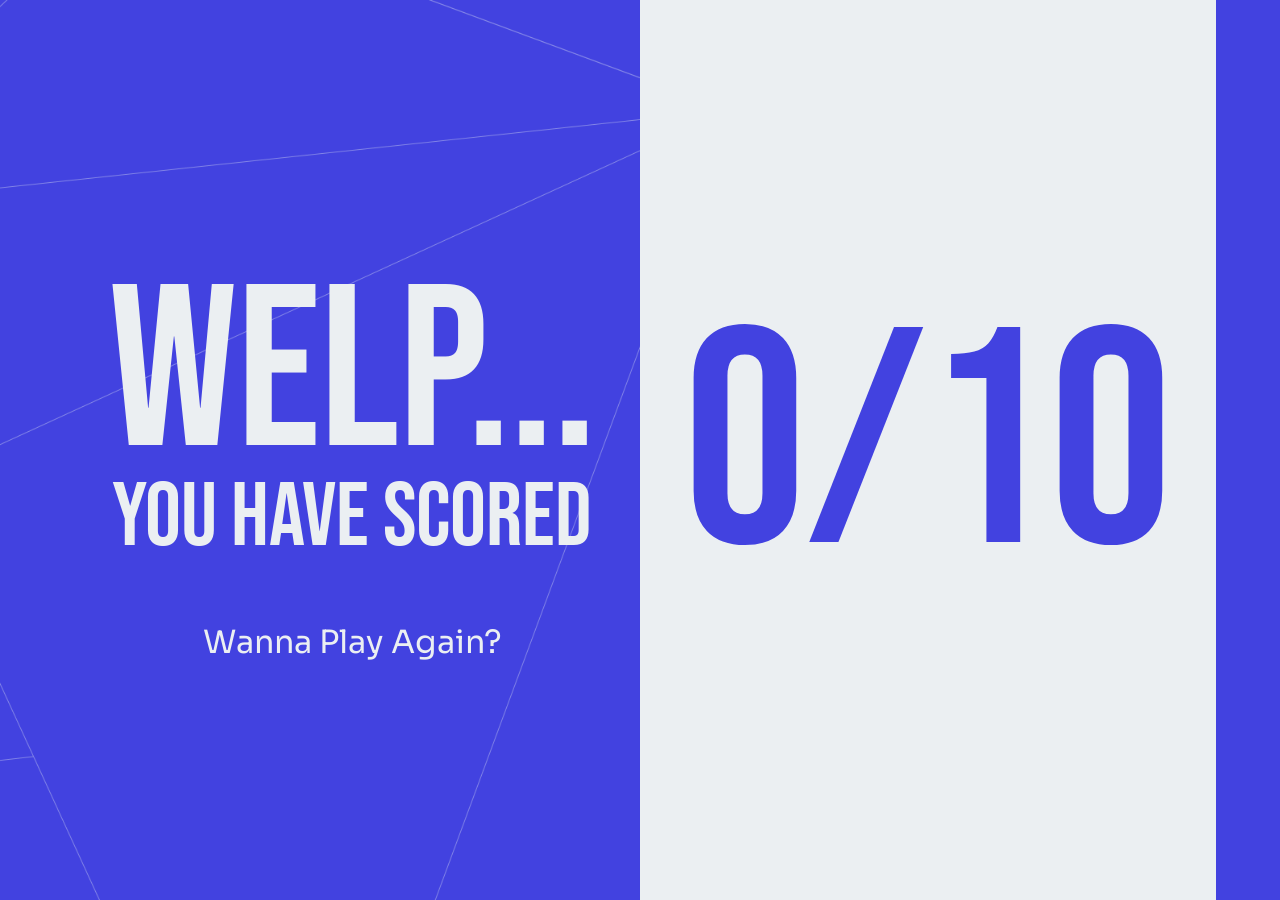
<file: end.html>
<!DOCTYPE html>
<html lang="en">
<head>
    <meta charset="UTF-8">
    <meta name="viewport" content="width=device-width, initial-scale=1.0">
    <title>End</title>
    <link rel="stylesheet" href="./src/styles.css">
</head>
<body>
    <div class="container container-blue-end">
        <div class="columns">
            <div class="column-message">
                <h1 id="response-text">WELP...</h1>
                <h2>YOU HAVE SCORED</h1>   
                <a href="./index.html" class="clickable-link"><h6>Wanna Play Again?</h6></a>
            </div>
            <div class="column-pts">
                <h1 id="numbers">0/10</h1>
            </div>
        </div> 
    </div>
    <script src="./src/results.js"></script>
</body>
</html>
</file>
<file: src/styles.css>
/*------------------------------*/
/*------- FONTS-GENERAL -------*/
/*-----------------------------*/
@font-face {
    font-family: 'Bebas Neue';
    src: url('../resources/Bebas_Neue,Sora/Bebas_Neue/BebasNeue-Regular.ttf') format('truetype');
    font-weight: normal;
    font-style: normal;
}

@font-face {
    font-family: 'Sora';
    src: url('../resources/Bebas_Neue,Sora/Sora/Sora-VariableFont_wght.ttf') format('truetype');
    font-weight: normal;
    font-style: normal;
}

:root{
    --main-color: #4242E0;
    --scnd-color: #EBEFF2;
    --main-color-dark: #2A2C2D;
    --scnd-color-dark: #959EA6;
    --dsbl-color-dark: #959EA61A;
    --main-color-light: #C8D2DA;
    --scnd-color-light: #4242E0;
    --dsbl-color-light: #D4E0E9;
}

html, body{
    margin: 0;
    padding: 0;
    font-family: 'Sora', Arial, sans-serif;
    font-weight: normal;
}

h1, h2, h3, h4, h5 {
    font-family: 'Bebas Neue', Arial, sans-serif;
    font-weight: normal;
}



/*-----------------------------------*/
/*---------- THREE FACE 3D ----------*/
/*-----------------------------------*/

#face-canvas{
    display: block;
    margin: auto;
    pointer-events: none;
    max-width: 500px;
    max-height: 350px;
    height: auto;
}

.option-face #face-canvas{
    max-width: 300px;
    max-height: 200px;
}

.face-speech{
    padding: 5px 10px 5px 10px;
    width: 50%;
    margin: auto;
    /*background-color: var(--scnd-color-dark);*/
    border: solid 2px var(--scnd-color-dark);
    text-align: center;
    border-radius: 20px;
}

.option-face{
    pointer-events: none;
    position: absolute;
    left: 50%;
    top: 56%;
    transform: translate(-50%, -50%);
}


/*----------------------------------*/
/*------- WELCOME/END-SCREEN -------*/
/*----------------------------------*/

.container{
    background-repeat: no-repeat;
    background-size: auto 100vh;
    display: flex;
    justify-content: center;
    align-items: center;
}

.container-blue{
    height: 100vh;
    background-color: var(--main-color);
    color: var(--scnd-color);
    background-image: url('../resources/Ai.png'); 
    background-position: top right;
}
.container-blue-end{
    height: 100vh;
    background-color: var(--main-color);
    color: var(--scnd-color);
    background-image: url('../resources/Ai(2).png');
}
@media (max-width: 1200px) {
    .welcome-face{
        visibility: hidden;
        position: absolute;
    }
}
@media (min-aspect-ratio: 3/2) {
    .container-blue{
        background-size: 100% auto;
    }
}



h6{
    margin: 50px 0 0 0;
    font-size: 2em;
    font-weight: normal;
}
.clickable-option {
    text-decoration: none;
    color: inherit;
}

.clickable-link {
    text-decoration: none;
    color: inherit;
    display: inline-block;
}
.clickable-link:hover{
    text-decoration: underline;
}

/*-------Welcome Title-------*/
#title-inicial{
    max-width: 700px;
    text-align: right;
}

#title-inicial h1{
    font-size: 15em;
    margin: 0;
}
.title-by-forge{
    margin: -50px 0 0 0;
    width: 215px;
}
@media (max-width: 700px) {
    #face-canvas{
        width: 85vw;
        height: 75vw;
    }
    #title-inicial h1{
        font-size: 30vw;
        margin: 10;
    }
    h6{
        margin: 50px 0 0 0;
        font-size: 5vw;
    }
    .title-by-forge{
        margin: -20vw 0 0 0;
        width: 40vw;
    }
}


/*-------End Title-------*/

.columns{
    width: 100%;
    height: 100%;
    margin: 0 5vw 0 5vw;
    display: flex;
}

.column-message{
    flex: 1;
    flex-direction: column;
    text-align: right;
    display: flex;
    justify-content: center;
    align-items: center;
}
.column-message h1{
    font-size: 14em;
    margin: 0;
}
.column-message h2{
    font-size: 6em;
    margin: -50px 0 0 0;
}

.column-pts{
    flex: 1;
    text-align: center;
    background-color: var(--scnd-color);
    color: var(--main-color);
    display: flex;
    justify-content: center;
    align-items: center;
    font-size: 10em;
}

@media (max-width: 1280px) {
    .column-message h1{
        font-size: 18vw;    
    }
    .column-message h2{
        font-size: 7vw;
    }
    .column-pts{
        font-size: 12vw;
    }
}

@media (max-width: 720px) {
    .columns{
        flex-direction: column;
    }
    .column-message h1{
        font-size: 30vw;  
    }
    .column-message h2{
        font-size: 15vw;
        margin: -5vw 0 0 0;
    }
    .column-pts{
        font-size: 20vw;
    }
}


/*---------------------------------*/
/*---------- QUIZ SCREEN ----------*/
/*---------------------------------*/
.container-quiz-dark{
    background-color: var(--main-color-dark);
    color: var(--scnd-color);
    background-image: url('../resources/Ai(1).png');
    min-height: 100vh;
}

.container-quiz-light{
    background-color: var(--main-color-light);
    color: var(--main-color);
    background-image: url('../resources/Ai(1,5).png');
    min-height: 100vh;
}

.container{
    position: relative;
    min-height: 100vh;
}

.question-by-forge{
    position: absolute;
    top: 5vh;
    right: 5vw;
}


.question{
    flex-direction: column;
    text-align: center;
    margin: 20px 10vw 20px 10vw;
}

#options{
    display: flex;
    flex-wrap: wrap;
    justify-content: space-between; /* Creates space between the columns */
}
.option-container{
    width: 40%;
}


.question h2{
    font-size: 5em;
    margin: 0;
}

.question h3{
    font-size: 2.75em;
    margin: 0;
}

.question h6{
    margin: 15px 4vw 50px 4vw;
}

/*------Theme Button-------*/
#question-theme{
    position: absolute;
    top: 5vh;
    left: 5vw;
    font-size: 2em;
    font-weight: normal;
    color: var(--scnd-color);
    padding: 0.5em 1em 0.5em 1em;
    border: none 0px;
}
.container-quiz-dark #question-theme{
    background-color: var(--scnd-color-dark);   
}
.container-quiz-light #question-theme{
    background-color: var(--scnd-color-light);  
    color: var(--main-color-light); 
}
.container-quiz-dark #question-theme:hover{
    background-color: var(--main-color-light);
    cursor: pointer;
}
.container-quiz-light #question-theme:hover{
    background-color: var(--main-color-dark);
    cursor: pointer;
}


/*------- Next Button -------*/
#question-nxt{
    font-size: 2.5em;
    margin: 60px 0 20px 0;
    padding: 0.5em 1em 0.5em 1em;
    border: none 0px;
}
.container-quiz-dark #question-nxt{
    background-color: var(--scnd-color-dark);   
}
.container-quiz-light #question-nxt{
    background-color: var(--scnd-color-light);  
    color: var(--main-color-light); 
}
#question-nxt:hover{
    background-color: var(--scnd-color);
    cursor: pointer;
}
.container-quiz-light #question-nxt:hover{
    color: var(--scnd-color-light); 
}
#question-nxt:disabled{
    color: var(--scnd-color);
    cursor: not-allowed;
}
.container-quiz-dark #question-nxt:disabled{
    background-color: var(--dsbl-color-dark);
}
.container-quiz-light #question-nxt:disabled{
    background-color: var(--dsbl-color-light);
}

/*-------Option Container-------*/
.option{
    display: flex;
    flex-direction: row;
    margin: 2vh 2vw 2vh 2vw;
    font-size: 1.5em;
    text-align: left;
    padding: 0 2vw 0 2vw;
}
input[type="radio"] {
    display: none;
}
.container-quiz-light input[type="radio"]:checked + .option {
    background-color: var(--scnd-color-light);
    color: var(--main-color-light);
}
.container-quiz-dark input[type="radio"]:checked + .option {
    background-color: var(--scnd-color-dark);
    color: var(--main-color-dark);
}
.container-quiz-light .option{
    border: solid 2px var(--scnd-color-light);
}
.container-quiz-dark .option{
    border: solid 3px var(--scnd-color-dark);
}
.option:hover{
    cursor: pointer;
}
.container-quiz-light .option:hover{
    background-color: var(--scnd-color-light);
    color: var(--main-color-light);
}
.container-quiz-dark .option:hover{
    background-color: var(--scnd-color-dark);
    color: var(--main-color-dark);
}
.container-quiz-light .option:hover > .option-letter{
    background-color: var(--scnd-color-light);
    border: solid 1px var(--main-color-light);
}
.container-quiz-dark .option:hover > .option-letter{
    background-color: var(--scnd-color-dark);
    border: solid 1px var(--main-color-dark);
}

/*-------Option Letter-------*/
.option-letter{
    width: 50px;
    height: 50px;
    line-height: 50px;
    text-align: center;
    border-radius: 50%;
    font-family: 'Bebas Neue', Arial, sans-serif;
    font-size: 35px;
    margin: 15px 0 15px 0;
}
.container-quiz-light .option-letter{
    background-color: var(--scnd-color-light);
    color: var(--main-color-light);
}
.container-quiz-dark .option-letter{
    background-color: var(--scnd-color-dark);
    color: var(--main-color-dark);
}

/*-------Option Text-------*/
.option-txt{
    height: 50px;
    margin: 15px 0 15px 1vw;
    display: flex;
    align-items: center;
}

@media (max-width: 700px) {
    .question-by-forge{
        display: none;
    }

    #question-theme{
        position: absolute;
        top: 1.5vh;
        left: 1.5vw;
        font-size: 5.5vw;
        padding: 0.25em 0.5em 0.25em 0.5em;
    }

    .question{
        margin: 0 7vw 0 7vw;
    }

    .question h2{
        font-size: 11vw;
    }

    .question h3{
        font-size: 8vw;
    }

    .option-letter{
        display: none;
    }
    .option{
        font-size: 3.5vw;
        text-align: center;
        justify-content: center;
    }
}

@media (max-width: 1000px) {
    #options{
        display: flex;
        flex-wrap:nowrap;
        flex-direction: column;
        justify-content: center; 
        align-items: center; 
    }
    .option-container{
        width: 80%;
    }
    .option-face{
        visibility: hidden;
        position: absolute;
    }
}
</file>
